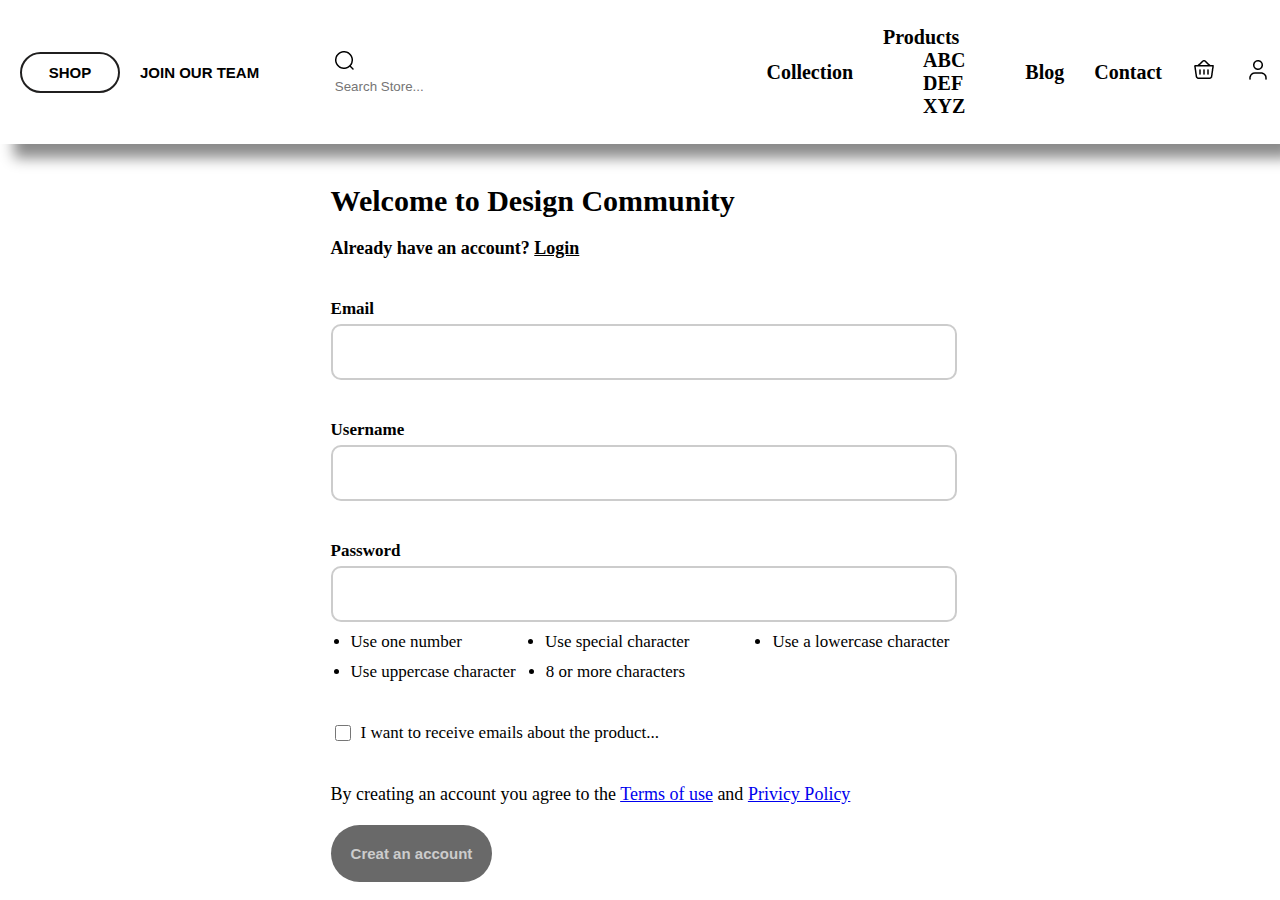
<file: index.html>
<!DOCTYPE html>
<html lang="en">
  <head>
    <meta charset="UTF-8" />
    <meta name="viewport" content="width=device-width, initial-scale=1.0" />
    <title>Sign Up</title>
    <link rel="stylesheet" href="./style.css" />
    <link
      href="https://cdn.jsdelivr.net/npm/bootstrap@5.3.1/dist/css/bootstrap.min.css"
      rel="stylesheet"
      integrity="sha384-4bw+/aepP/YC94hEpVNVgiZdgIC5+VKNBQNGCHeKRQN+PtmoHDEXuppvnDJzQIu9"
      crossorigin="anonymous"
    />
  </head>
  <body>
    <script
      src="https://cdn.jsdelivr.net/npm/bootstrap@5.3.1/dist/js/bootstrap.bundle.min.js"
      integrity="sha384-HwwvtgBNo3bZJJLYd8oVXjrBZt8cqVSpeBNS5n7C8IVInixGAoxmnlMuBnhbgrkm"
      crossorigin="anonymous"
    ></script>
    <script
      src="https://cdn.jsdelivr.net/npm/@popperjs/core@2.11.8/dist/umd/popper.min.js"
      integrity="sha384-I7E8VVD/ismYTF4hNIPjVp/Zjvgyol6VFvRkX/vR+Vc4jQkC+hVqc2pM8ODewa9r"
      crossorigin="anonymous"
    ></script>
    <div id="wrapper">
      <div id="header">
        <div id="menu_bar">
          <button class="btn-menu-shop border border-danger-subtle border border-2 rounded-pill">
            <a href="index_home.html">SHOP</a>
          </button>
          <a class="menu-text" href="#">JOIN OUR TEAM</a>
        </div>
        <div class="search-bar border border-danger-subtle border border-2 rounded-pill me-4 py-1 px-2" >
          <form class="d-flex" >
            <img src="./search.png" atl "tìm kiếm" class="form-img">
            <input type="text" placeholder="Search Store..." class="form-input"/>
          </form>
        </div>
        <ul id="main_menu">
          <li><a href="#">Collection</a></li>
          <li>
            <div class="dropdown">
              <a class="btn btn-secondary dropdown-toggle border-0 bg-light" href="#" role="button" data-bs-toggle="dropdown" aria-expanded="false">
                Products
              </a>
              <ul class="dropdown-menu">
                <li><a class="dropdown-item" href="#">ABC</a></li>
                <li><a class="dropdown-item" href="#">DEF</a></li>
                <li><a class="dropdown-item" href="#">XYZ</a></li>
              </ul>
            </div>
          </li>
          <li><a href="#">Blog</a></li>
          <li><a href="#">Contact</a></li>
          <li>
            <a href="#">
              <img
                src="./basket.png"
                alt="Basket"
                class="img-header"
                class="img-header"
            /></a>
          </li>
          <li>
            <a href="index_signin.html"
              ><img src="./person.png" alt="Person" class="img-header"
            /></a>
          </li>
        </ul>
      </div>
      <div id="body">
        <div>
          <h1 class="title">Welcome to Design Community</h1>
          <p class="sub-title">
            Already have an account? <a href="index_signin.html">Login</a>
          </p>
          <div class="sign-in">
            <form>
              <div class="label-input-name">
                <label>
                  Email <br /></label>
                  <input
                    class="input-form"
                    type="email"
                    id="email"
                    name="email"
                  />
              </div>
              <div class="label-input-name">
                <label>Username</label><br />
                <input class="input-form" id="username" name="username" />
              </div>
              <div class="label-input-name">
                <label>Password</label><br />
                <input
                  class="input-form"
                  type="password"
                  id="password"
                  name="password"
                />
                <ul class="input-password">
                  <div class="input-password-details">
                    <li>Use one number</li>
                    <li>Use special character</li>
                    <li>Use a lowercase character</li>
                  </div>
                  <div class="input-password-details-ctn">
                    <li>Use uppercase character</li>
                    <li>8 or more characters</li>
                  </div>
                </ul>
              </div>

              <div class="receive-email-checkbox">
                <input type="checkbox" name="agree" value="yes" />
                I want to receive emails about the product...
              </div>

              <p class="policy-text">
                By creating an account you agree to the
                <a href="#">Terms of use</a> and <a href="#">Privicy Policy</a>
              </p>

              <button class="primary-btn">
                <a href="index_signin.html">Creat an account</a>
              </button>
            </form>
          </div>
        </div>
      </div>
    </div>
  </body>
</html>
</file>
<file: style.css>
body {
  margin: 0;
  padding: 0;
  list-style: none;
  text-decoration: none;
}


#header {
  background-color: #ffffff;
  padding: 10px;
  display: flex;
  justify-content: space-between;
  align-items: center;
  box-shadow: 13px 15px 13px -1px rgba(0,0,0,0.46);
-webkit-box-shadow: 13px 15px 13px -1px rgba(0,0,0,0.46);
-moz-box-shadow: 13px 15px 13px -1px rgba(0,0,0,0.46);
}

.header-img {
  width: 6rem;
  height: 3rem;
}

.form-img {
  width: 1.5rem;
  height: 1.5rem;
}

.search-bar {
  width: 20rem;
}

/* .search-bar form.search {
  position: absolute;
  top: 10px;
  left: 10px; 
  opacity: 0.7;
  width: 30px;
  height: 30px;
  pointer-events: none;
} */

.form-input[type="text"] {
  border: none;
  outline: none;
  width: 100%;
  background-color: #ffffff;
}




#main_menu {
  display: flex;
  align-items: center;
  
}

#main_menu li {
  margin-right: 30px;
  list-style: none;
}

#main_menu li:last-child {
  margin-right: 0;
}

#main_menu li a {
  font-weight: bold;
  font-size: 20px;
  color: black;
  text-decoration: none;
}

#main_menu li a:hover {
  text-decoration: underline;
  font-size: 20px;
  color: palevioletred;
}


.inner {
  position: absolute;
  top: 35px;
  left: 50px; 
  opacity: 1;
  width: 25px;
  height: 30px;
  pointer-events: none; 
}
 
.aped {
  margin-left: 5px;
}

.img-aped {
  width: 65px; 
  height: 35px;
  display: flex;
}

.img-rectangle {
  width: 20px;
  height: 3px;
  display: flex;
  margin-bottom: -5px;
  margin-left: 35px;
}

#body {
  margin-top: 20px;
  display: flex;
  align-items: center;
  flex-direction: column;
}

.title {
  font-size: 30px;
  margin:20px;
  padding:0;
}


.sub-title {
  font-size: 18px;
  font-weight: bold;
  margin: 20px;
  padding: 0;
}

.sub-title a {
  color: black;
}


.label-input-name {
  padding: 20px;
  font-size: 17px;
  font-weight: bold;
}


.input-form {
  width: 100%;  
  border: 2px solid #ccc; 
  border-radius: 10px;
  height: 50px;
  margin-top: 5px; 
}

.sign-in form {
  margin-top: 20px;
}


.receive-email-checkbox {
  padding: 20px;
  font-size: 17px;
  display: flex;
  align-items: center;
}

.receive-email-checkbox input {
  width: 16px;
  height: 16px;
  margin-right: 10px;
}


.policy-text {
  font-size: 18px;
  margin: 20px;
}


.primary-btn a {
  text-decoration: none;
  color:#ccc;
}



.primary-btn {
  border-radius: 30px;
  padding: 20px;
  font-size: 15px;
  font-weight: bold;
  background-color:dimgray;
  color: #ffffff;
  border: none;
  margin-left: 20px;
}

.input-password {
  display: flex;
  flex-direction: column;
  margin-top: 10px;
  font-weight: normal;
  padding-left: 20px;
  margin-bottom: 0;
}

.input-password-details {
  display: flex;
}

.input-password-details li {
  margin-right: 83px;
}


.input-password-details :last-child {
  margin-right: 0;
}

.input-password-details-ctn {
  display: flex;
  margin-top: 10px;
}

.input-password-details-ctn li {
  margin-right: 30px;
}

#main_body {
  display: flex;
  margin-top: 50px;
  justify-content: space-around;
  align-items: center;
}


.btn-menu-shop {
  border-radius: 30px;
  border: 2px solid #201f1f;
  padding: 10px;
  width: 100px;
  font-weight: bold;
  background-color:#ffffff;
  margin-left: 10px;
}

.btn-menu-shop a {
  text-decoration: none;
  color: black;
  font-size: 15px;
}

#menu_bar {
  display: flex;
  align-items: center;
  justify-content: space-between;
}


.btn-menu-shop a:hover {
  color:lightpink;
  text-decoration: underline;
  text-shadow: 0 4px 8px;
}

.menu-text {
  margin-left: 20px;
  font-size: 15px;
  font-family: Arial, Helvetica, sans-serif;
  text-decoration: none;
  color: black;
  font-weight: bold;
}

.menu-text:hover {
  color:lightpink;
  text-decoration: underline;
  text-shadow: 0 4px 8px;
}

.name-brand {
  font-size: 30px;
  font-family: Arial, Helvetica, sans-serif;
  font-weight: bold;
}



.main_body-img {
  width: 30%;
}

.main_body-login {
  display: flex;
  flex-direction: column;
  width: 30%;
}

.login-title {
  font-size: 30px;
  font-weight: bold;
  font-family: 'Times New Roman', Times, serif, Helvetica, sans-serif;
  margin: 0;
}


.sub_login-form {
  margin-top: 20px;
}


.login-footer {
  display: flex;
}


.btn-login {
  margin-top: 20px;
  background-color: black;
  width: 20%;
  height: 50px;
}

.btn-login a {
  text-decoration: none;
  color: #ffffff;
  font-weight: bold;
}


.pass-signup {
  margin-left: 20px;
}


.pass-signup a {
  text-decoration: none;
  font-size: 15px;
  color: black;
  font-weight: bold;
}


.pass-signup a:hover {
  text-decoration: underline;
  color:lightpink;
}


/* .grid-container {
  display: grid;
  grid-template-columns: auto auto auto;
  background-color: #2196F3;
  padding: 10px;
}

.grid-item {
  background-color: rgba(255, 255, 255, 0.8);
  border: 1px solid rgba(0, 0, 0, 0.8);
  padding: 20px;
  font-size: 30px;
  text-align: center;
} */


/* .grid-container {
  display: inline-grid;
  grid-template-columns: auto auto auto;
  background-color: #2196F3;
  padding: 10px;
}

.grid-item {
  background-color: rgba(255, 255, 255, 0.8);
  border: 1px solid rgba(0, 0, 0, 0.8);
  padding: 20px;
  font-size: 30px;
  text-align: center;
} */


.main_body-products {
  margin: 3.125rem 0rem;
}

.img-products {
  width: 50%;
}
</file>
